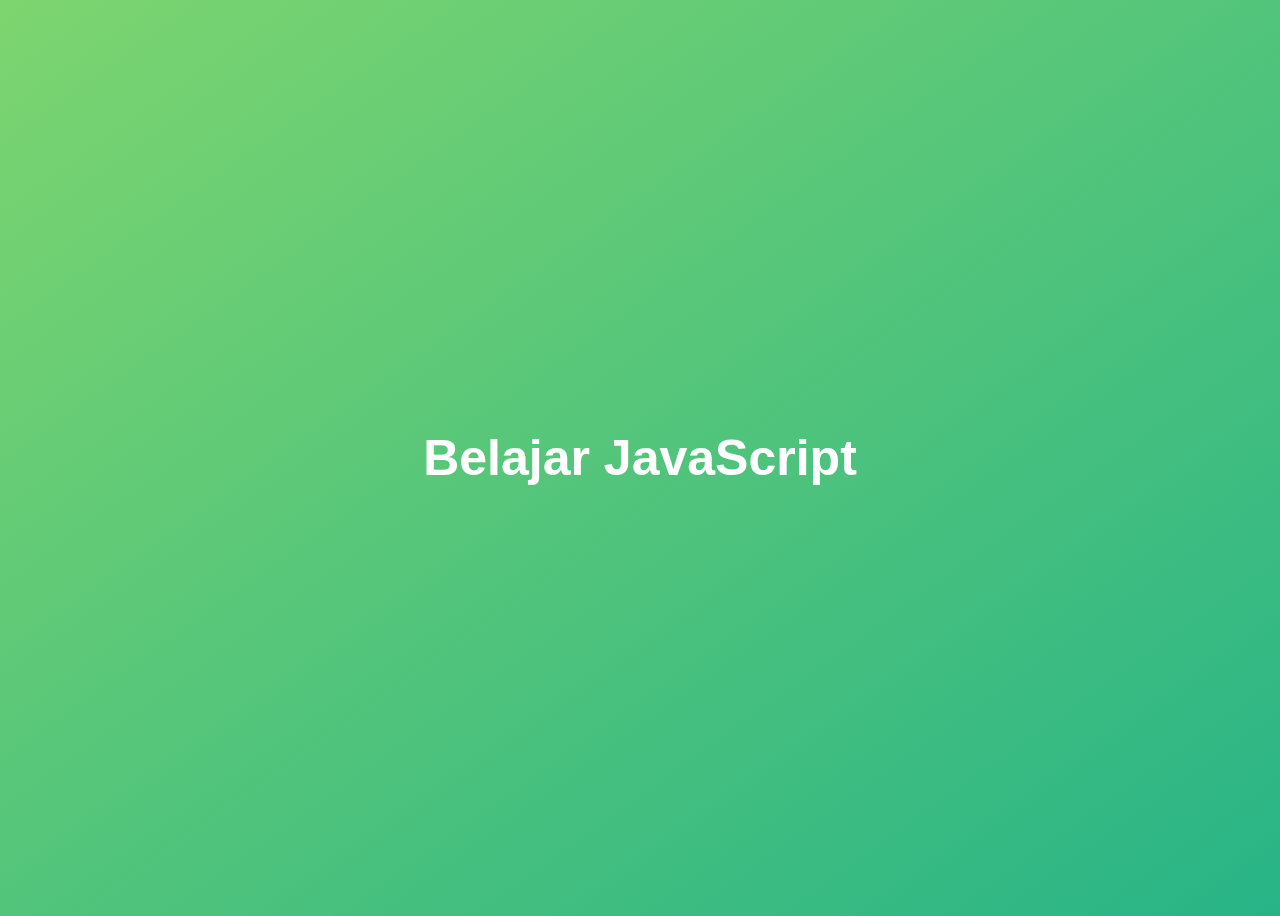
<file: Rabu_Code/Rabu_Code/JavaScipt/Handson I/starter/index.html>
<!DOCTYPE html>
<html lang="en">
  <head>
    <meta charset="UTF-8" />
    <meta name="viewport" content="width=device-width, initial-scale=1.0" />
    <meta http-equiv="X-UA-Compatible" content="ie=edge" />
    <title>Belajar JavaScript</title>
    <style>
      body {
        height: 100vh;
        display: flex;
        align-items: center;
        background: linear-gradient(to top left, #28b487, #7dd56f);
      }
      h1 {
        font-family: sans-serif;
        font-size: 50px;
        line-height: 1.3;
        width: 100%;
        padding: 30px;
        text-align: center;
        color: white;
      }
    </style>
  </head>
  <body>
    <h1>Belajar JavaScript</h1>

  </body>
</html>
</file>
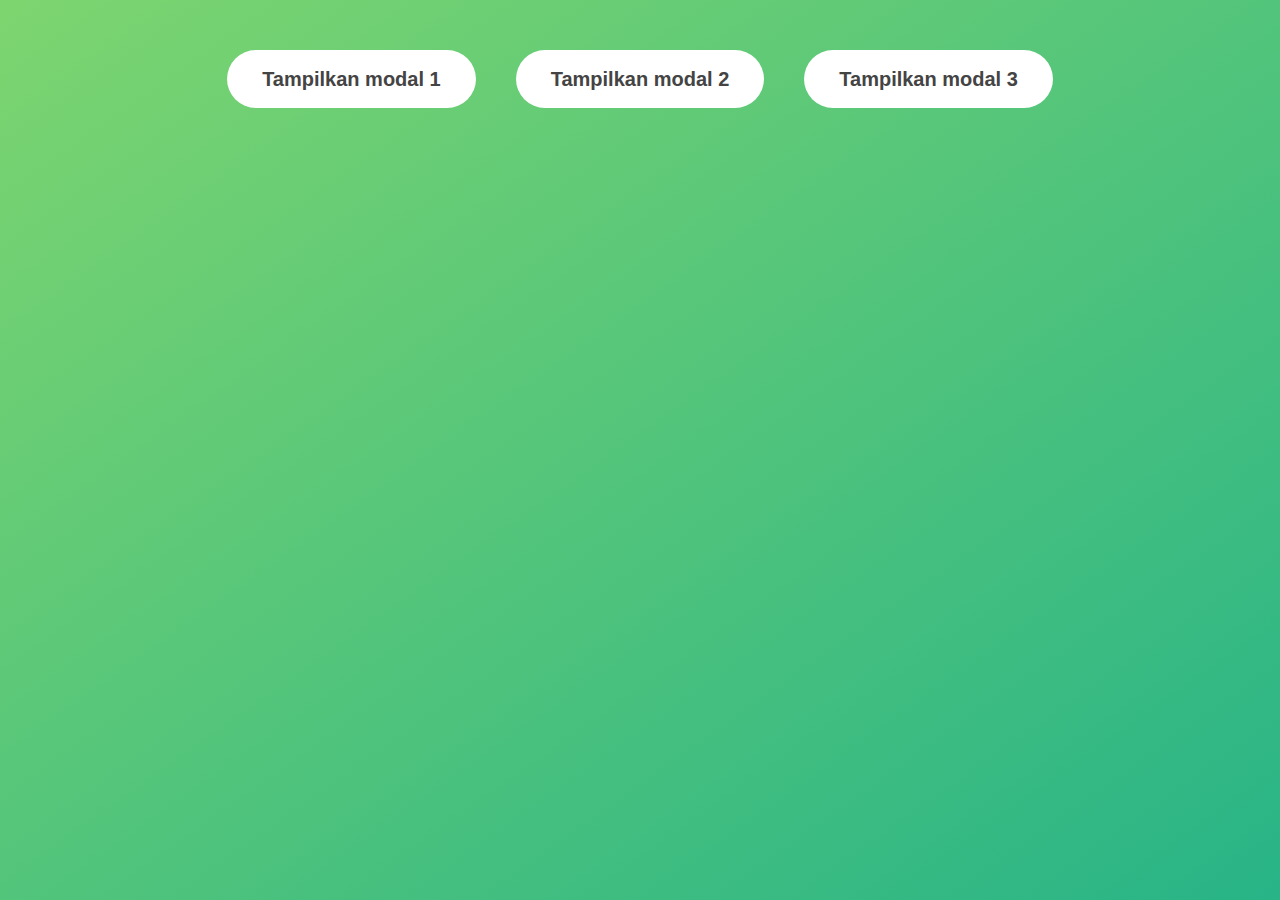
<file: Rabu_Code/Rabu_Code/JavaScipt/Handson II/File Coach/index.html>
<!DOCTYPE html>
<html lang="en">
  <head>
    <meta charset="UTF-8" />
    <meta name="viewport" content="width=device-width, initial-scale=1.0" />
    <meta http-equiv="X-UA-Compatible" content="ie=edge" />
    <link rel="stylesheet" href="style.css" />
    <title>Modal window</title>
  </head>
  <body>
    <button class="show-modal">Tampilkan modal 1</button>
    <button class="show-modal">Tampilkan modal 2</button>
    <button class="show-modal">Tampilkan modal 3</button>

    <div class="modal hidden">
      <button class="close-modal">&times;</button>
      <h1>Modal window</h1>
      <p>
        Hi perkenalkan saya juned, saya sangat senang belajar JavaScript
        pusing tapi seru, sampe lupa makan dan minum tapi ga pernah lupa diri,
        semoga kamu juga seperti itu ya ckckck.
      </p>
    </div>
    <div class="overlay hidden"></div>

    <script src="script.js"></script>
  </body>
</html>
</file>
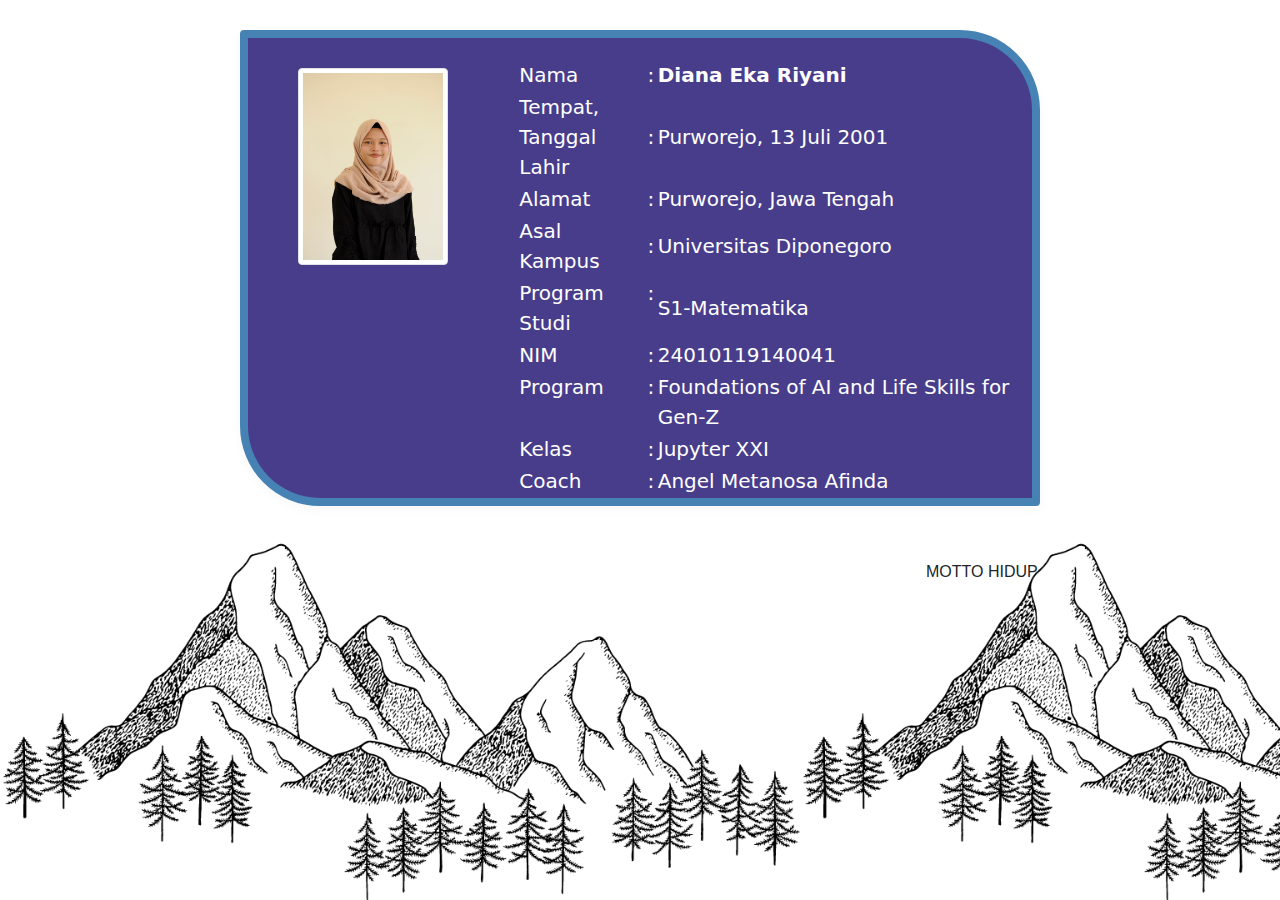
<file: TUGAS/Diana Eka Riyani_Jupyter XXI_Code web/biodata.html>
<!doctype html>
<html lang="en">
  <head>
    <!-- Required meta tags -->
    <meta charset="UTF-8">
    <meta name="viewport" content="width=device-width, initial-scale=1, shrink-to-fit=no">
    <!-- Bootstrap CSS -->
    <link rel="stylesheet" href="style.css">
    <link rel="stylesheet" href="css/bootstrap.min.css">
    <title>Biodata Diri</title>

    <style>
      body {
        background-color: #e8e8e8;
      }
      .kartu {
        width: 800px;
        margin: 0 auto;
        margin-top: 30px;
        box-shadow: 0 0.25rem 0.75rem rgba(0,0,0,.03);
        transition: all .3s;
        background-color: #483D8B;
        border: solid 8px #4682B4;
        border-top-right-radius: 80px;
        border-bottom-left-radius: 80px;
      } 
      .foto {
        padding: 20px;
        margin-left: 30px;
        margin-top: 10px;
      }
      tbody {
        font-size: 20px;
        font-weight: 300;
        color:white;
      }
      .biodata {
        margin-top: 20px; 
      }
    </style>

  </head>
  <body style="background: url(bg.png);background-size:cover;background-attachment: fixed;">

<div class="container">
  <div class="card kartu">
    <div class="row">
      <div class="col-md-4">
      <div class="foto">
        <img src="dianaeka.jpg" class="img-thumbnail" alt="" width="150" height="auto">
      </div>
      </div>
      <div class="col-md-8 kertas-biodata">
        <div class="biodata">
        <table width="100%" border="0">
    <tbody><tr>
        <td valign="top">
        <table border="0" width="100%" style="padding-left: 2px; padding-right: 13px;">
          <tbody>
            <tr>
              <td width="25%" valign="top" class="textt">Nama</td>
                <td width="2%">:</td>
                <td style="font-weight:bold">Diana Eka Riyani</td>
            </tr>
          <tr>
              <td class="textt">Tempat, Tanggal Lahir</td>
                <td>:</td>
                <td>Purworejo, 13 Juli 2001</td>
            </tr>
              <td class="textt">Alamat</td>
                <td>:</td>
                <td>Purworejo, Jawa Tengah</td>
            </tr>
          <tr>
              <td class="textt">Asal Kampus</td>
                <td>:</td>
                <td>Universitas Diponegoro</td>
            </tr>
          <tr>
              <td valign="top" class="textt">Program Studi</td>
                <td valign="top">:</td>
                <td>S1-Matematika</td>
            </tr>
            <tr>
              <td valign="top" class="textt">NIM</td>
                <td valign="top">:</td>
                <td>24010119140041</td>
            </tr>
              <td valign="top" class="textt">Program</td>
                <td valign="top">:</td>
                <td>Foundations of AI and Life Skills for Gen-Z</td>
            </tr>
              <td valign="top" class="textt">Kelas</td>
                <td valign="top">:</td>
                <td>Jupyter XXI</td>
            </tr>
              <td valign="top" class="textt">Coach</td>
                <td valign="top">:</td>
                <td>Angel Metanosa Afinda</td>
            </tr>
            </tr>
        </tbody></table>
        </td>
    </tr>
    </tbody></table>
  </div>
      </div>
    </div>
  </div>
</div>

    <div class="btn fifth">
    <button id="tombol" class="btn fifth">Motto Hidup</button>
      <div id="modalku" class="penghalang">
        <div class="modal-content">
          <span id="tutup">&times;</span>
            <p>Berusaha lebih baik dari sebelumnya</p>
        </div>
      </div>
    </div>

    <script src="script.js"></script>
  </body>
</html>
</file>
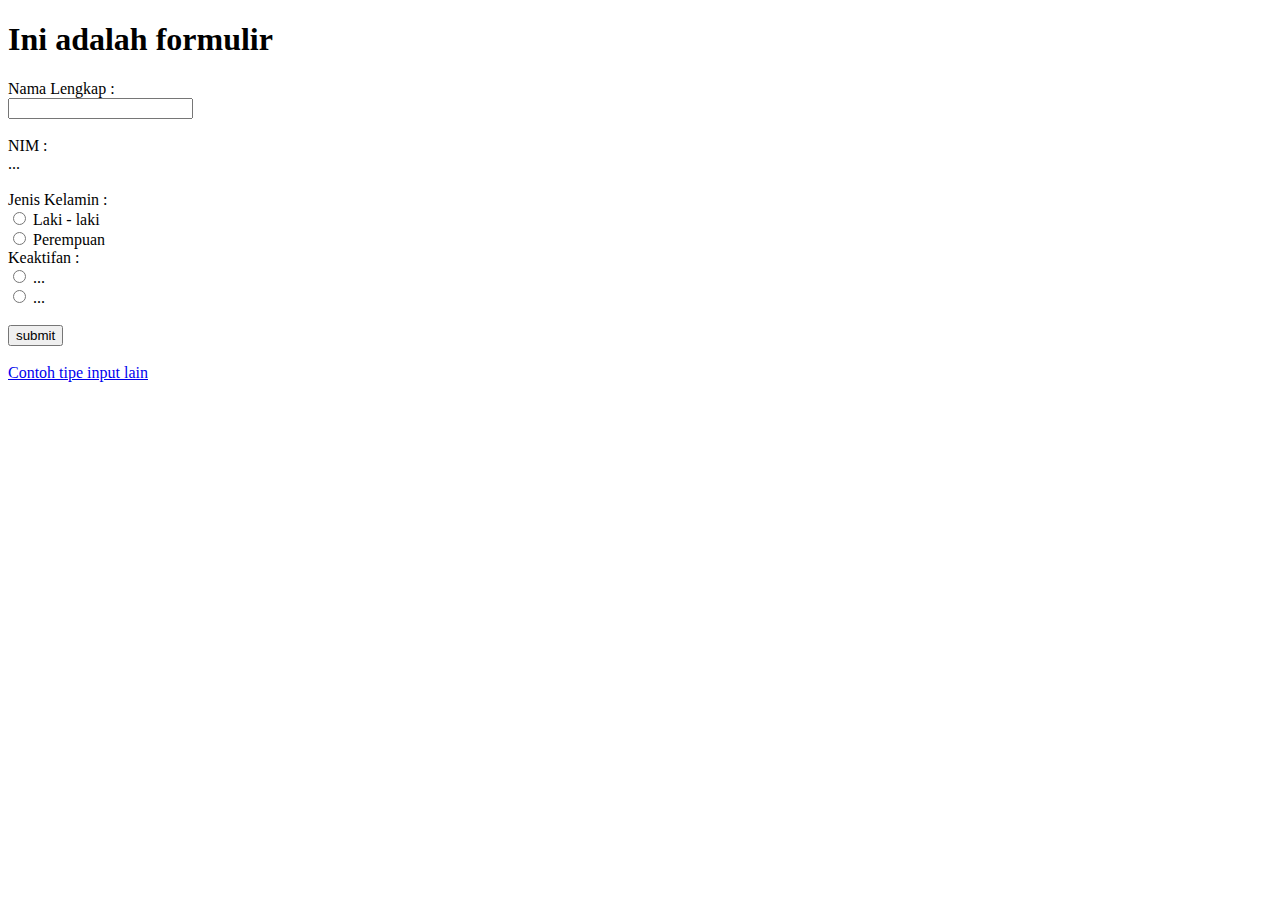
<file: Rabu_Code/Rabu_Code/HTML _ CSS/live code/1. html/latihan_2.html>
<!DOCTYPE html>
<html>
    <head>
        <title>Formulir</title>
    </head>
    <body>
        <!-- 1. Buatlah sebuah Judul dengan tulisan 'Ini adalah Formulir' pada titik-titik bawah ini -->
        <h1>Ini adalah formulir</h1>

        <form>
            <!-- Contoh dari input text -->
            <label for="Name">Nama Lengkap : </label> <br>
            <input type="text">

            <br><br>

            <!-- 2. Buatlah sebuah input untuk NIM, isi pada titik-titik tersebut -->
            <label for="NIM">NIM : </label> <br>
            ...

            <br><br>

            <!-- Contoh dari input radio -->
            <label for="sex">Jenis Kelamin : </label> <br>
            <input type="radio" id="L" value="L">
            <label for="L">Laki - laki</label> <br>
            <input type="radio" id="P" value="P">
            <label for="P">Perempuan</label> <br>

            <!-- 3. Buatlah sebuah input tipe radio berisikan "Aktif" atau "Tidak Aktif" -->
            <label for="sex">Keaktifan : </label> <br>
            <input type="radio" id="aktif" value="aktif">
            <label for="L">...</label> <br>
            <input type="radio" id="tidak_aktif" value="tidak_aktif">
            <label for="P">...</label> <br> <br>

            <input type="submit" id="submit" value="submit">

            <br><br>

            <!-- dan contoh lain tipe input lain bisa lihat dilink bawah ini -->
            <a href="https://www.w3schools.com/html/html_form_input_types.asp">Contoh tipe input lain</a>
        </form>
    </body>
</html>
</file>
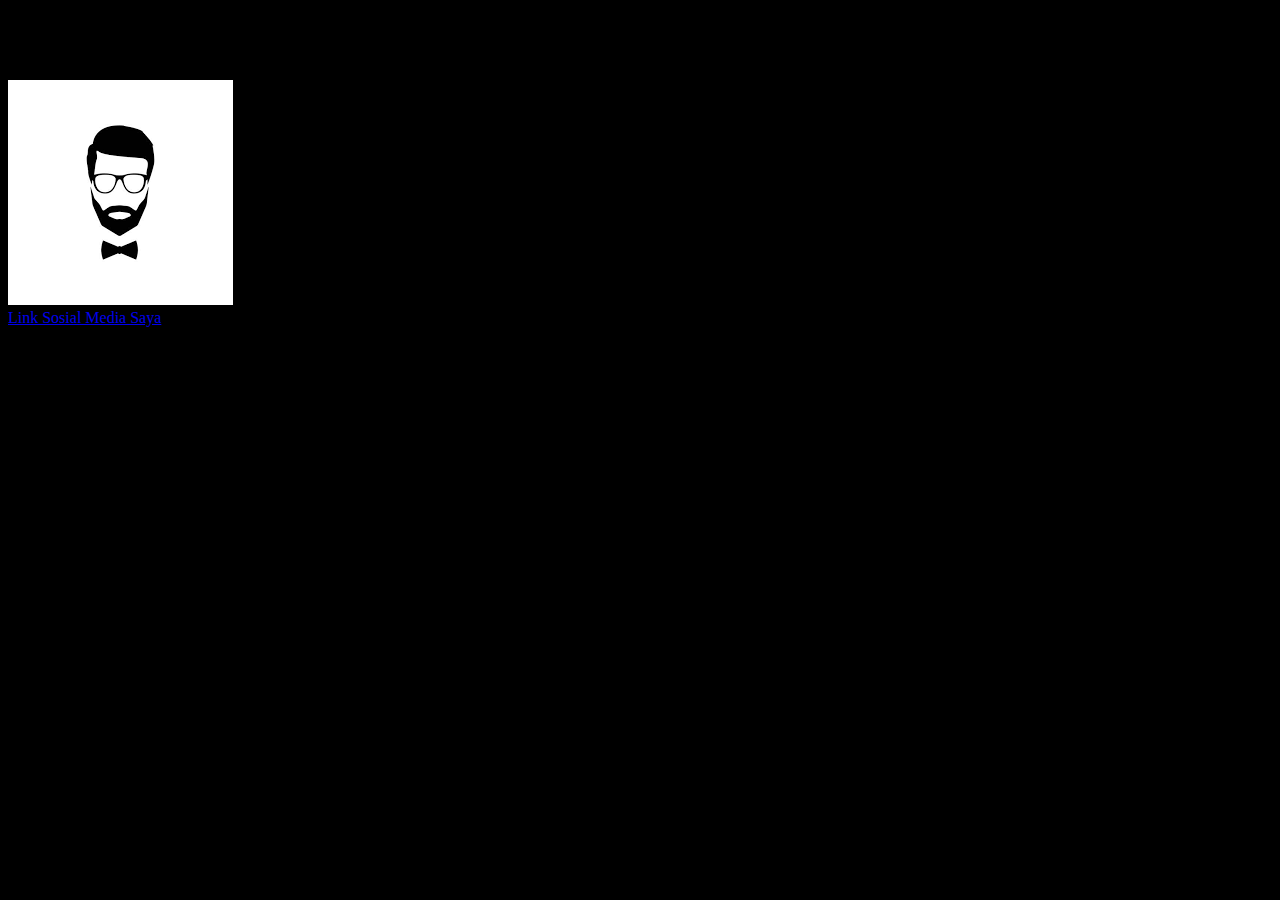
<file: Rabu_Code/Rabu_Code/HTML _ CSS/live code/2. css/1. Inline Style Sheet/css_latihan_1.html>
<!DOCTYPE html>
<html>
    <head>
        <title>Biodata</title>
    </head>
    <!-- bisa lihat contoh css pada link bawah ini -->
    <!-- https://www.w3schools.com/css/default.asp -->
    
    <!-- 1. berikan warna pada backgroung di titik dibawah ini -->
    <body bgcolor="...">
        <h1>Ini Biografi Saya</h1>

        <img src="download.png" alt “Foto Profil”> <br>

        <a href="www.instagram.com">Link Sosial Media Saya</a>

        <!-- 2. berikan ukuran pada titik-titik bawah ini -->
        <p style="...;">Nama : Afrizal Meka Mulyana</p>

        <!-- 3. berikan ukuran dan warna pada titik-titik bawah ini -->
        <p style="font-size:...; color:...">Universitas : Universitas Muhammadiyah Surakarta</p>

        <p>NIM : L200170019</p>
        
        <p>Kelas : Apollo</p>
    </body>
</html>
</file>
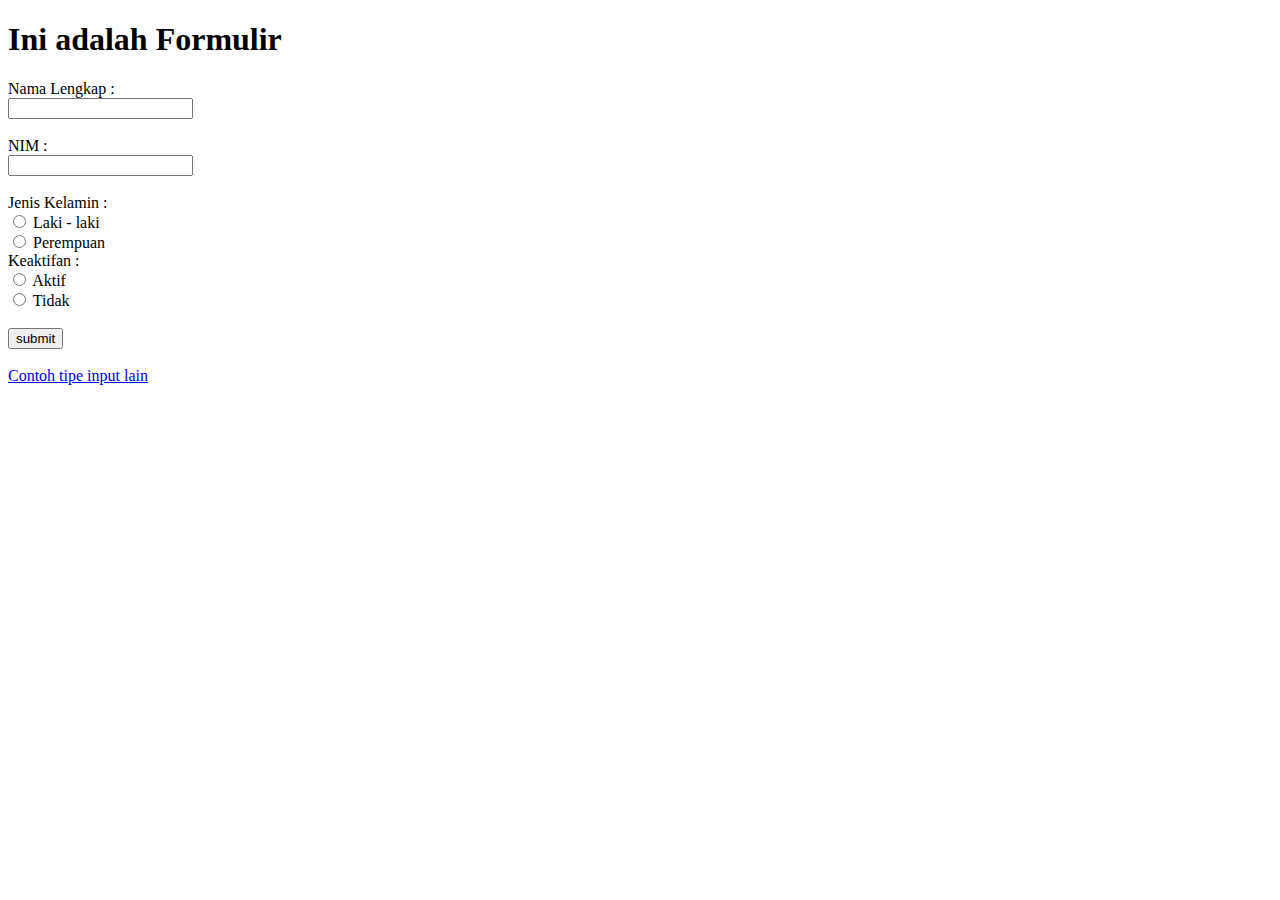
<file: Rabu_Code/Rabu_Code/HTML _ CSS/live code/2. css/2. Embedded Style Sheet/css_latihan_2.html>
<!DOCTYPE html>
<html>
    <head>
        <title>Formulir</title>
    </head>

    <!-- berikut contoh CSS dari Embedded Style Sheet -->
    <!-- silahkan isikan titik-titik yang sesuai -->
    <style>
        body {background-color: ...;}
        h1 {font-size: ...; font-family: ...;}
        label {font-size: ...; color: ...;}
    </style>

    <body>
        <!-- 1. Buatlah sebuah Judul dengan tulisan 'Ini adalah Formulir' pada titik-titik bawah ini -->
        <h1>Ini adalah Formulir</h1>

        <form>
            <!-- Contoh dari input text -->
            <label id="Nama" for="Name">Nama Lengkap : </label> <br>
            <input type="text">

            <br><br>

            <!-- 2. Buatlah sebuah input untuk NIM, isi pada titik-titik tersebut -->
            <label id="NIM" for="NIM">NIM : </label> <br>
            <input type="text">

            <br><br>

            <!-- Contoh dari input radio -->
            <label for="sex" id="jenis_kelamin">Jenis Kelamin : </label> <br>
            <input type="radio" id="L" value="L">
            <label for="L">Laki - laki</label> <br>
            <input type="radio" id="P" value="P">
            <label for="P">Perempuan</label> <br>

            <!-- 3. Buatlah sebuah input tipe radio berisikan "Aktif" atau "Tidak Aktif" -->
            <label for="sex">Keaktifan : </label> <br>
            <input type="radio" id="aktif" value="aktif">
            <label for="L">Aktif</label> <br>
            <input type="radio" id="tidak_aktif" value="tidak_aktif">
            <label for="P">Tidak</label> <br><br>

            <input type="submit" id="submit" value="submit">

            <br><br>

            <!-- dan contoh lain tipe input lain bisa lihat dilink bawah ini -->
            <a href="https://www.w3schools.com/html/html_form_input_types.asp">Contoh tipe input lain</a>
        </form>
    </body>
</html>
</file>
<file: Rabu_Code/Rabu_Code/JavaScipt/Handson II/File Coach/style.css>
* {
  margin: 0;
  padding: 0;
  box-sizing: inherit;
}

html {
  font-size: 62.5%;
  box-sizing: border-box;
}

body {
  font-family: sans-serif;
  color: #333;
  line-height: 1.5;
  height: 100vh;
  position: relative;
  display: flex;
  align-items: flex-start;
  justify-content: center;
  background: linear-gradient(to top left, #28b487, #7dd56f);
}

.show-modal {
  font-size: 2rem;
  font-weight: 600;
  padding: 1.75rem 3.5rem;
  margin: 5rem 2rem;
  border: none;
  background-color: #fff;
  color: #444;
  border-radius: 10rem;
  cursor: pointer;
}

.close-modal {
  position: absolute;
  top: 1.2rem;
  right: 2rem;
  font-size: 5rem;
  color: #333;
  cursor: pointer;
  border: none;
  background: none;
}

h1 {
  font-size: 2.5rem;
  margin-bottom: 2rem;
}

p {
  font-size: 1.8rem;
}

/* -------------------------- */
/* CLASSES TO MAKE MODAL WORK */
.hidden {
  display: none;
}

.modal {
  position: absolute;
  top: 50%;
  left: 50%;
  transform: translate(-50%, -50%);
  width: 70%;

  background-color: white;
  padding: 6rem;
  border-radius: 5px;
  box-shadow: 0 3rem 5rem rgba(0, 0, 0, 0.3);
  z-index: 10;
}

.overlay {
  position: absolute;
  top: 0;
  left: 0;
  width: 100%;
  height: 100%;
  background-color: rgba(0, 0, 0, 0.6);
  backdrop-filter: blur(3px);
  z-index: 5;
}
</file>
<file: TUGAS/Diana Eka Riyani_Jupyter XXI_Code web/style.css>
/*Penghalang*/
.buatmodal {
        width: 800px;
        margin-left: 1250px;
        margin-top: 5px;
    }

.penghalang {
    display: none;
    position: fixed;
    margin: 0 auto;
    z-index: 1;
    left: 0;
    top: 0;
    width: 100%;
    height: 100%;
    overflow: auto;
    background-color: rgb(0,0,0);
    background-color: rgba(0,0,0,0.4);
}

/*Modal */
.modal-content {
    background-color: #4682B4;
    margin: 15% auto;
    padding: 20px;
    border: 1px solid #888;
    width: 80%;
}

/*Tombol X*/
#tutup {
    color: #4682B4;
    float: right;
    font-size: 28px;
    font-weight: bold;
}

#tutup:hover,
#tutup:focus {
    color: black;
    cursor: pointer;
}

.btn {
  box-sizing: border-box;
  -webkit-appearance: none;
     -moz-appearance: none;
          appearance: none;
  background-color: transparent;
  border: 2px solid #4682B4;
  border-radius: 0.6em;
  color: #4682B4;
  cursor: pointer;
  display: flex;
  align-self: center;
  font-size: 1rem;
  font-weight: 400;
  line-height: 1;
  margin-left: 450px;
  padding: 1.2em 2.8em;
  text-decoration: none;
  text-align: center;
  text-transform: uppercase;
  font-family: 'Montserrat', sans-serif;
  font-weight: 700;
}
.btn:hover, .btn:focus {
  color: #4682B4;
  align-self: center;
  margin-left: 450px;
  outline: 0;
}
.fifth {
  border-color: #4682B4;
  margin: 20px;
  margin-left: 450px;
  border-radius: 0;
  color: #4682B4;
  position: relative;
  overflow: hidden;
  align-self: center;
  z-index: 1;
  transition: color 150ms ease-in-out;
}
.fifth:after {
  content: '';
  margin-left: 450px;
  position: absolute;
  display: block;
  align-self: center;
  top: 0;
  left: 50%;
  -webkit-transform: translateX(-50%);
          transform: translateX(-50%);
  width: 0;
  height: 100%;
  background: #4682B4;
  z-index: -1;
  transition: width 150ms ease-in-out;
}
.fifth:hover {
  color: #4682B4;
}
.fifth:hover:after {
  width: 110%;
}
</file>
